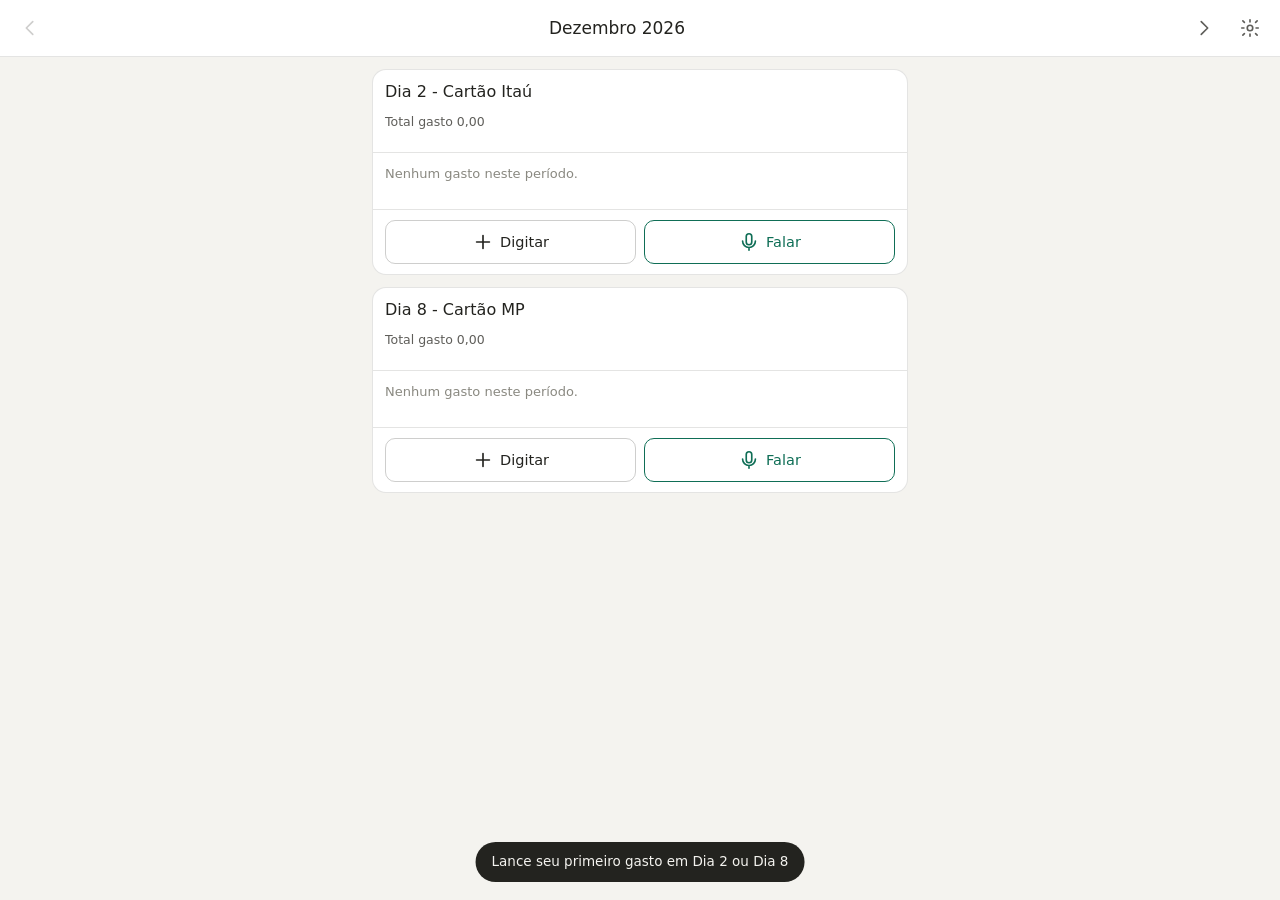
<file: index.html>
<!DOCTYPE html>
<html lang="pt-BR">
<head>
<meta charset="utf-8">
<meta name="viewport" content="width=device-width, initial-scale=1, viewport-fit=cover">
<meta name="theme-color" content="#1d9e75">
<meta name="description" content="Controle de gastos por cartão: dia 2 (Itaú) e dia 8 (MP).">
<title>Gastos</title>
<link rel="manifest" href="manifest.webmanifest">
<link rel="icon" href="icon.svg" type="image/svg+xml">
<link rel="apple-touch-icon" href="icon-192.png">
<meta name="apple-mobile-web-app-capable" content="yes">
<meta name="apple-mobile-web-app-title" content="Gastos">
<link rel="stylesheet" href="styles.css">
</head>
<body>

<svg class="sprite" aria-hidden="true" focusable="false">
  <symbol id="i-left" viewBox="0 0 24 24"><path d="M15 5l-7 7 7 7"/></symbol>
  <symbol id="i-right" viewBox="0 0 24 24"><path d="M9 5l7 7-7 7"/></symbol>
  <symbol id="i-plus" viewBox="0 0 24 24"><path d="M12 5v14M5 12h14"/></symbol>
  <symbol id="i-mic" viewBox="0 0 24 24"><path d="M12 3a3 3 0 0 1 3 3v6a3 3 0 0 1-6 0V6a3 3 0 0 1 3-3z"/><path d="M5 11a7 7 0 0 0 14 0M12 18v3"/></symbol>
  <symbol id="i-pencil" viewBox="0 0 24 24"><path d="M4 20h4l10-10-4-4L4 16v4z"/><path d="M14 6l4 4"/></symbol>
  <symbol id="i-dots" viewBox="0 0 24 24"><circle cx="5" cy="12" r="1.6"/><circle cx="12" cy="12" r="1.6"/><circle cx="19" cy="12" r="1.6"/></symbol>
  <symbol id="i-check" viewBox="0 0 24 24"><path d="M5 13l4 4L19 7"/></symbol>
  <symbol id="i-x" viewBox="0 0 24 24"><path d="M6 6l12 12M18 6L6 18"/></symbol>
  <symbol id="i-trash" viewBox="0 0 24 24"><path d="M4 7h16M9 7V4h6v3M6 7l1 13h10l1-13"/></symbol>
  <symbol id="i-alert" viewBox="0 0 24 24"><circle cx="12" cy="12" r="9"/><path d="M12 8v5M12 16.5v.01"/></symbol>
  <symbol id="i-repeat" viewBox="0 0 24 24"><path d="M4 9V7a2 2 0 0 1 2-2h11l-3-3m3 3-3 3M20 15v2a2 2 0 0 1-2 2H7l3 3m-3-3 3-3"/></symbol>
  <symbol id="i-download" viewBox="0 0 24 24"><path d="M12 4v11m0 0 4-4m-4 4-4-4M4 20h16"/></symbol>
  <symbol id="i-upload" viewBox="0 0 24 24"><path d="M12 16V5m0 0L8 9m4-4 4 4M4 20h16"/></symbol>
  <symbol id="i-gear" viewBox="0 0 24 24"><circle cx="12" cy="12" r="3"/><path d="M12 3v2.4M12 18.6V21M4.2 4.2l1.7 1.7M18.1 18.1l1.7 1.7M3 12h2.4M18.6 12H21M4.2 19.8l1.7-1.7M18.1 5.9l1.7-1.7"/></symbol>
  <symbol id="i-broom" viewBox="0 0 24 24"><path d="M14 4l6 6-7 7-6-6z"/><path d="M9 15l-6 6M5 17l2 2M4 20l2 2"/></symbol>
  <symbol id="i-cloud" viewBox="0 0 24 24"><path d="M7 18h9.5a3.5 3.5 0 0 0 .6-6.95 5.5 5.5 0 0 0-10.6-2A4 4 0 0 0 7 18z"/></symbol>
</svg>

<header class="topbar">
  <button type="button" class="icon-btn" id="btn-prev" aria-label="Mês anterior">
    <svg class="icon"><use href="#i-left"></use></svg>
  </button>
  <h1 class="topbar-title" id="month-label">—</h1>
  <button type="button" class="icon-btn" id="btn-next" aria-label="Mês seguinte">
    <svg class="icon"><use href="#i-right"></use></svg>
  </button>
  <button type="button" class="icon-btn" id="btn-settings" aria-label="Configurações">
    <svg class="icon"><use href="#i-gear"></use></svg>
  </button>
</header>

<main id="screen" aria-live="polite"></main>

<div class="overlay" id="overlay" hidden>
  <div class="sheet" id="sheet" role="dialog" aria-modal="true" aria-labelledby="sheet-title"></div>
</div>

<div class="toast" id="toast" role="status" aria-live="polite" hidden></div>

<input type="file" id="file-input" accept="application/json,.json" hidden>

<script type="module" src="js/app.js"></script>
</body>
</html>
</file>
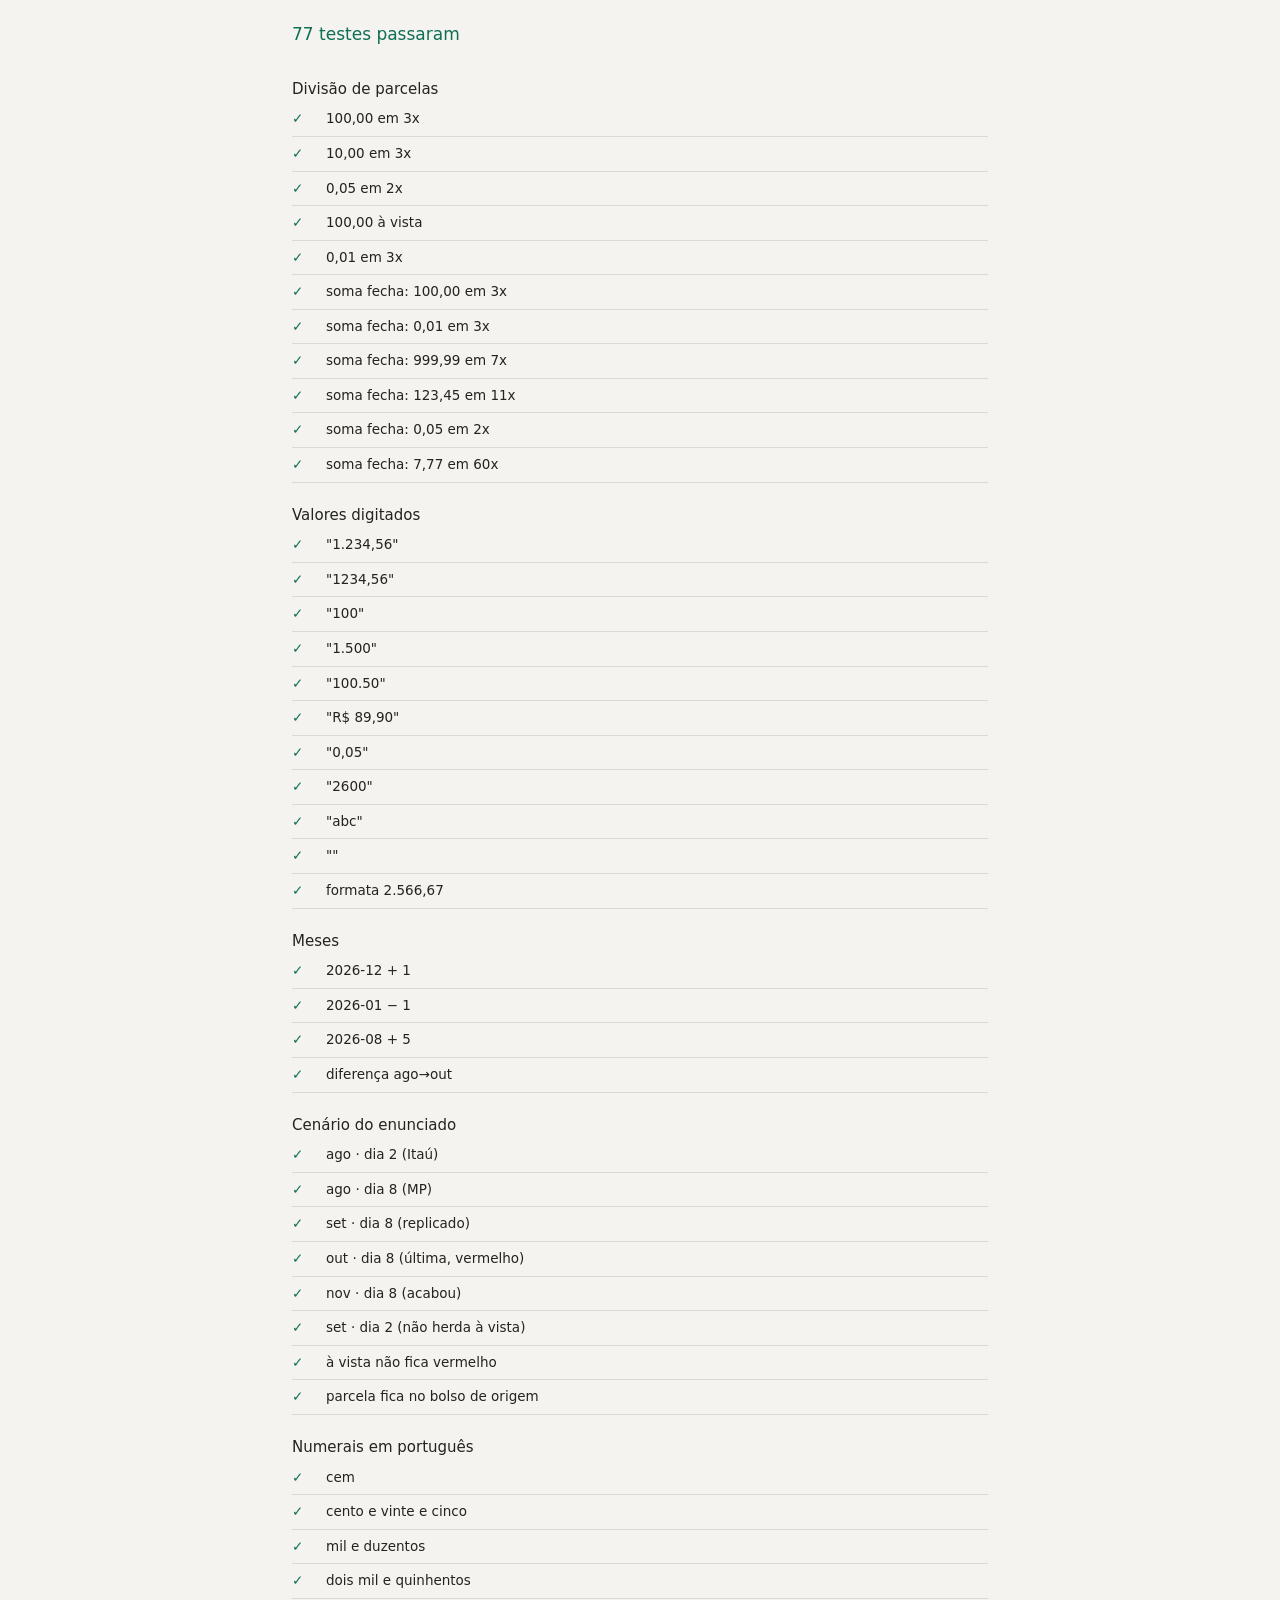
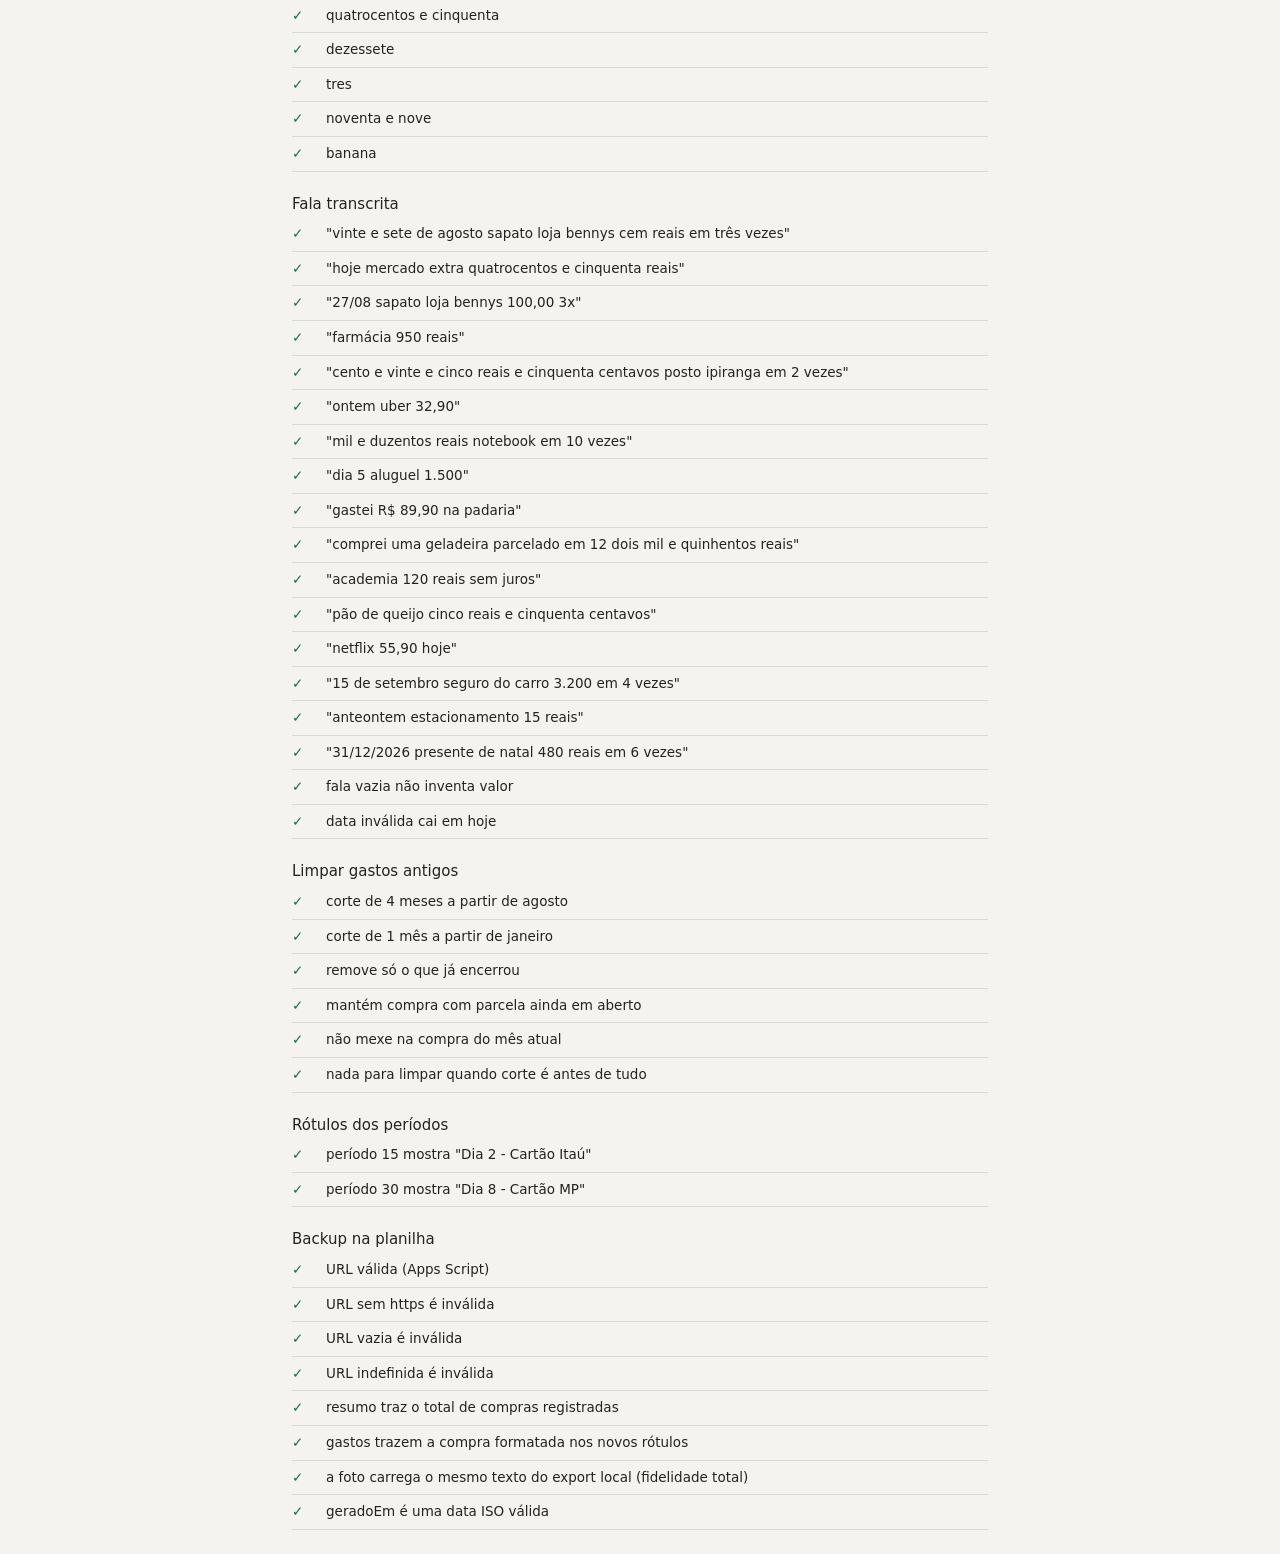
<file: tests.html>
<!DOCTYPE html>
<html lang="pt-BR">
<head>
<meta charset="utf-8">
<meta name="viewport" content="width=device-width, initial-scale=1">
<title>Gastos — testes</title>
<link rel="stylesheet" href="styles.css">
<style>
  main { max-width: 720px; }
  .case { display: grid; grid-template-columns: 26px 1fr; gap: 8px; padding: 7px 0; border-bottom: 1px solid var(--line); font-size: 13.5px; }
  .case b { font-weight: 500; }
  .ok { color: var(--accent); }
  .fail { color: var(--danger); }
  .detail { color: var(--text-soft); font-size: 12.5px; }
  h2 { font-size: 15px; font-weight: 500; margin: 22px 0 2px; }
  #head { position: sticky; top: 0; background: var(--bg); padding: 10px 0; font-size: 17px; font-weight: 500; }
</style>
</head>
<body>
<main>
  <div id="head">Rodando…</div>
  <div id="out"></div>
</main>

<script type="module">
import { splitInstallments, parseValueInput, formatCents } from './js/money.js';
import {
  addMonths, monthDiff, periodLabel, monthSummary, installmentsOf, entriesFor,
  purgeCutoff, purgePlan,
} from './js/model.js';
import { parseFala, wordsToNumber } from './js/voice.js';
import { buildSnapshotPayload, isValidSheetsUrl } from './js/sheets.js';

const out = document.getElementById('out');
let pass = 0, fail = 0;

function group(name) {
  const h = document.createElement('h2');
  h.textContent = name;
  out.appendChild(h);
}

function check(label, actual, expected) {
  const a = JSON.stringify(actual), e = JSON.stringify(expected);
  const ok = a === e;
  ok ? pass++ : fail++;
  const row = document.createElement('div');
  row.className = 'case';
  row.innerHTML = `<span class="${ok ? 'ok' : 'fail'}">${ok ? '✓' : '✕'}</span>
    <span><b>${label}</b>${ok ? '' : `<br><span class="detail">esperado ${e}<br>obtido&nbsp;&nbsp; ${a}</span>`}</span>`;
  out.appendChild(row);
}

// ---------- divisao de parcelas: a soma tem de fechar sempre

group('Divisão de parcelas');
check('100,00 em 3x', splitInstallments(10000, 3), [3333, 3333, 3334]);
check('10,00 em 3x', splitInstallments(1000, 3), [333, 333, 334]);
check('0,05 em 2x', splitInstallments(5, 2), [2, 3]);
check('100,00 à vista', splitInstallments(10000, 1), [10000]);
check('0,01 em 3x', splitInstallments(1, 3), [0, 0, 1]);
for (const [total, n] of [[10000, 3], [1, 3], [99999, 7], [12345, 11], [5, 2], [777, 60]]) {
  const parts = splitInstallments(total, n);
  check(`soma fecha: ${formatCents(total)} em ${n}x`,
    [parts.reduce((a, b) => a + b, 0), parts.length], [total, n]);
}

// ---------- leitura de valores digitados

group('Valores digitados');
const valores = [['1.234,56', 123456], ['1234,56', 123456], ['100', 10000],
  ['1.500', 150000], ['100.50', 10050], ['R$ 89,90', 8990], ['0,05', 5],
  ['2600', 260000], ['abc', null], ['', null]];
for (const [input, expected] of valores) check(`"${input}"`, parseValueInput(input), expected);
check('formata 2.566,67', formatCents(256667), '2.566,67');

// ---------- meses

group('Meses');
check('2026-12 + 1', addMonths('2026-12', 1), '2027-01');
check('2026-01 − 1', addMonths('2026-01', -1), '2025-12');
check('2026-08 + 5', addMonths('2026-08', 5), '2027-01');
check('diferença ago→out', monthDiff('2026-08', '2026-10'), 2);

// ---------- cenário do enunciado

group('Cenário do enunciado');
const st = {
  config: { startMonth: '2026-08' },
  expenses: [
    { id: 'e1', description: 'Sapato loja Bennys', date: '2026-08-27', month: '2026-08', period: 30, totalCents: 10000, installments: 3 },
    { id: 'e2', description: 'Mercado Extra', date: '2026-08-08', month: '2026-08', period: 15, totalCents: 45000, installments: 1 },
  ],
};
const pocket = (m, p) => {
  const s = monthSummary(st, m).periods.find((x) => x.period === p);
  return {
    gasto: formatCents(s.spent),
    linhas: s.entries.map((e) => `${e.isParceled ? `${e.index}/${e.of}` : '—'} ${formatCents(e.cents)}${e.isFinalWarning ? ' VERMELHO' : ''}`),
  };
};
check('ago · dia 2 (Itaú)', pocket('2026-08', 15), { gasto: '450,00', linhas: ['— 450,00'] });
check('ago · dia 8 (MP)', pocket('2026-08', 30), { gasto: '33,33', linhas: ['1/3 33,33'] });
check('set · dia 8 (replicado)', pocket('2026-09', 30), { gasto: '33,33', linhas: ['2/3 33,33'] });
check('out · dia 8 (última, vermelho)', pocket('2026-10', 30), { gasto: '33,34', linhas: ['3/3 33,34 VERMELHO'] });
check('nov · dia 8 (acabou)', pocket('2026-11', 30), { gasto: '0,00', linhas: [] });
check('set · dia 2 (não herda à vista)', pocket('2026-09', 15), { gasto: '0,00', linhas: [] });
check('à vista não fica vermelho',
  installmentsOf(st.expenses[1]).map((p) => p.isFinalWarning), [false]);
check('parcela fica no bolso de origem',
  entriesFor(st, '2026-10', 15).length, 0);

// ---------- numerais escritos

group('Numerais em português');
const numerais = [[['cem'], 100], [['cento', 'e', 'vinte', 'e', 'cinco'], 125],
  [['mil', 'e', 'duzentos'], 1200], [['dois', 'mil', 'e', 'quinhentos'], 2500],
  [['quatrocentos', 'e', 'cinquenta'], 450], [['dezessete'], 17],
  [['tres'], 3], [['noventa', 'e', 'nove'], 99], [['banana'], null]];
for (const [tokens, expected] of numerais) check(tokens.join(' '), wordsToNumber(tokens), expected);

// ---------- fala

group('Fala transcrita');
const HOJE = '2026-08-27';
const falas = [
  ['vinte e sete de agosto sapato loja bennys cem reais em três vezes', '2026-08-27', 'Sapato loja bennys', 10000, 3],
  ['hoje mercado extra quatrocentos e cinquenta reais', '2026-08-27', 'Mercado extra', 45000, 1],
  ['27/08 sapato loja bennys 100,00 3x', '2026-08-27', 'Sapato loja bennys', 10000, 3],
  ['farmácia 950 reais', '2026-08-27', 'Farmácia', 95000, 1],
  ['cento e vinte e cinco reais e cinquenta centavos posto ipiranga em 2 vezes', '2026-08-27', 'Posto ipiranga', 12550, 2],
  ['ontem uber 32,90', '2026-08-26', 'Uber', 3290, 1],
  ['mil e duzentos reais notebook em 10 vezes', '2026-08-27', 'Notebook', 120000, 10],
  ['dia 5 aluguel 1.500', '2026-08-05', 'Aluguel', 150000, 1],
  ['gastei R$ 89,90 na padaria', '2026-08-27', 'Padaria', 8990, 1],
  ['comprei uma geladeira parcelado em 12 dois mil e quinhentos reais', '2026-08-27', 'Geladeira', 250000, 12],
  ['academia 120 reais sem juros', '2026-08-27', 'Academia', 12000, 1],
  ['pão de queijo cinco reais e cinquenta centavos', '2026-08-27', 'Pão de queijo', 550, 1],
  ['netflix 55,90 hoje', '2026-08-27', 'Netflix', 5590, 1],
  ['15 de setembro seguro do carro 3.200 em 4 vezes', '2026-09-15', 'Seguro do carro', 320000, 4],
  ['anteontem estacionamento 15 reais', '2026-08-25', 'Estacionamento', 1500, 1],
  ['31/12/2026 presente de natal 480 reais em 6 vezes', '2026-12-31', 'Presente de natal', 48000, 6],
];
for (const [fala, date, description, totalCents, installments] of falas) {
  const r = parseFala(fala, HOJE);
  check(`"${fala}"`,
    { date: r.date, description: r.description, totalCents: r.totalCents, installments: r.installments },
    { date, description, totalCents, installments });
}
check('fala vazia não inventa valor',
  (() => { const r = parseFala('', HOJE); return [r.totalCents, r.installments, r.description]; })(),
  [null, 1, '']);
check('data inválida cai em hoje', parseFala('40/13 mercado 50 reais', HOJE).date, HOJE);

// ---------- limpeza de meses passados

group('Limpar gastos antigos');
check('corte de 4 meses a partir de agosto', purgeCutoff(4, '2026-08'), '2026-04');
check('corte de 1 mês a partir de janeiro', purgeCutoff(1, '2026-01'), '2025-12');
const stPurge = {
  config: { startMonth: '2026-01' },
  expenses: [
    { id: 'e1', description: 'Compra velha encerrada', date: '2026-02-05', month: '2026-02', period: 15, totalCents: 9000, installments: 1 },
    { id: 'e2', description: 'Financiamento ainda rodando', date: '2026-03-10', month: '2026-03', period: 30, totalCents: 120000, installments: 12 },
    { id: 'e3', description: 'Compra atual', date: '2026-08-01', month: '2026-08', period: 15, totalCents: 5000, installments: 1 },
  ],
};
const plan = purgePlan(stPurge, purgeCutoff(4, '2026-08'));
check('remove só o que já encerrou', plan.expenses.map((e) => e.id), ['e1']);
check('mantém compra com parcela ainda em aberto', plan.keepRunning.map((e) => e.id), ['e2']);
check('não mexe na compra do mês atual', plan.expenses.some((e) => e.id === 'e3'), false);
check('nada para limpar quando corte é antes de tudo',
  purgePlan(stPurge, '2025-01').nothingToDo, true);

// ---------- rótulos dos períodos

group('Rótulos dos períodos');
check('período 15 mostra "Dia 2 - Cartão Itaú"', periodLabel(15), 'Dia 2 - Cartão Itaú');
check('período 30 mostra "Dia 8 - Cartão MP"', periodLabel(30), 'Dia 8 - Cartão MP');

// ---------- backup automático na planilha (Google Sheets)

group('Backup na planilha');
check('URL válida (Apps Script)', isValidSheetsUrl('https://script.google.com/macros/s/AKfycb.../exec'), true);
check('URL sem https é inválida', isValidSheetsUrl('http://script.google.com/x'), false);
check('URL vazia é inválida', isValidSheetsUrl(''), false);
check('URL indefinida é inválida', isValidSheetsUrl(undefined), false);

const stSnap = {
  config: { startMonth: '2026-08', keepMonths: 4 },
  expenses: [
    { id: 'e1', description: 'Sapato', date: '2026-08-27', month: '2026-08', period: 30, totalCents: 10000, installments: 3 },
  ],
};
const snap = buildSnapshotPayload(stSnap, '{"json":"completo"}');
check('resumo traz o total de compras registradas',
  [snap.resumo.mesInicialDoApp, snap.resumo.manterUltimosMeses, snap.resumo.totalDeComprasRegistradas],
  ['Agosto 2026', 4, 1]);
check('gastos trazem a compra formatada nos novos rótulos',
  snap.gastos, [{ data: '2026-08-27', descricao: 'Sapato', mes: 'Agosto 2026', periodo: 'Dia 8 - Cartão MP', valorTotal: '100,00', parcelas: 3 }]);
check('a foto carrega o mesmo texto do export local (fidelidade total)',
  snap.json, '{"json":"completo"}');
check('geradoEm é uma data ISO válida',
  typeof snap.geradoEm === 'string' && !Number.isNaN(Date.parse(snap.geradoEm)), true);

// ---------- resultado

const head = document.getElementById('head');
head.textContent = fail === 0
  ? `${pass} testes passaram`
  : `${fail} de ${pass + fail} falharam`;
head.className = fail === 0 ? 'ok' : 'fail';
document.title = fail === 0 ? `OK (${pass})` : `FALHOU (${fail})`;
</script>
</body>
</html>
</file>
<file: styles.css>
/* Mobile-first. Alvos de toque com no minimo 44px. */

:root {
  color-scheme: light dark;
  --bg: #f4f3ef;
  --surface: #ffffff;
  --surface-alt: #f1efe8;
  --text: #23231f;
  --text-soft: #5f5e5a;
  --text-faint: #8a8981;
  --line: rgba(35, 35, 31, 0.12);
  --line-strong: rgba(35, 35, 31, 0.22);
  --accent: #0f6e56;
  --accent-bg: #e1f5ee;
  --danger: #a32d2d;
  --danger-bg: #fceaea;
  --radius: 10px;
  --radius-lg: 14px;
  --safe-b: env(safe-area-inset-bottom, 0px);
}

@media (prefers-color-scheme: dark) {
  :root {
    --bg: #17171a;
    --surface: #212126;
    --surface-alt: #2a2a30;
    --text: #edece7;
    --text-soft: #a8a7a0;
    --text-faint: #7e7d77;
    --line: rgba(237, 236, 231, 0.14);
    --line-strong: rgba(237, 236, 231, 0.26);
    --accent: #5dcaa5;
    --accent-bg: #10382e;
    --danger: #f09595;
    --danger-bg: #3d1a1a;
  }
}

* { box-sizing: border-box; -webkit-tap-highlight-color: transparent; }

html, body {
  margin: 0;
  background: var(--bg);
  color: var(--text);
  font: 400 16px/1.45 system-ui, -apple-system, "Segoe UI", Roboto, sans-serif;
  overscroll-behavior-y: contain;
}

.sprite { display: none; }
.icon { width: 22px; height: 22px; fill: none; stroke: currentColor; stroke-width: 1.8; stroke-linecap: round; stroke-linejoin: round; }
.icon--sm { width: 15px; height: 15px; }

/* ---------- barra de topo */

.topbar {
  position: sticky;
  top: 0;
  z-index: 5;
  display: grid;
  grid-template-columns: 44px 1fr 44px 44px;
  align-items: center;
  gap: 2px;
  padding: max(env(safe-area-inset-top, 0px), 6px) 8px 6px;
  background: var(--surface);
  border-bottom: 1px solid var(--line);
}

.topbar-title { margin: 0; font-size: 17px; font-weight: 500; text-align: center; }

.icon-btn {
  display: flex;
  align-items: center;
  justify-content: center;
  width: 44px;
  height: 44px;
  border: 0;
  border-radius: var(--radius);
  background: transparent;
  color: var(--text-soft);
  cursor: pointer;
}
.icon-btn:active { background: var(--surface-alt); }
.icon-btn[disabled] { opacity: 0.3; }

/* ---------- corpo */

main { padding: 12px 12px calc(24px + var(--safe-b)); max-width: 560px; margin: 0 auto; }

/* ---------- bolso (agrupamento por cartao/fatura) */

.pocket {
  background: var(--surface);
  border: 1px solid var(--line);
  border-radius: var(--radius-lg);
  margin-bottom: 12px;
  overflow: hidden;
}

.pocket-head {
  display: flex;
  align-items: center;
  justify-content: space-between;
  gap: 8px;
  padding: 10px 12px;
}

.pocket-head h2 { margin: 0; font-size: 16px; font-weight: 500; }

.pocket-bar {
  display: flex;
  justify-content: space-between;
  gap: 8px;
  padding: 0 12px 8px;
  font-size: 12.5px;
  color: var(--text-soft);
}
.pocket-bar b { font-weight: 500; font-variant-numeric: tabular-nums; }
.pocket-bar .neg { color: var(--danger); }

.entries { list-style: none; margin: 0; padding: 0; border-top: 1px solid var(--line); }

.entry {
  display: grid;
  grid-template-columns: 46px 1fr auto;
  align-items: center;
  gap: 8px;
  width: 100%;
  min-height: 46px;
  padding: 8px 12px;
  border: 0;
  border-bottom: 1px solid var(--line);
  background: transparent;
  color: inherit;
  font: inherit;
  text-align: left;
  cursor: pointer;
}
.entry:last-child { border-bottom: 0; }
.entry:active { background: var(--surface-alt); }

.entry-date { font-size: 12px; color: var(--text-faint); font-variant-numeric: tabular-nums; }
.entry-main { min-width: 0; }
.entry-desc { display: block; overflow: hidden; text-overflow: ellipsis; white-space: nowrap; font-size: 14.5px; }
.entry-meta { display: block; margin-top: 1px; font-size: 11.5px; color: var(--text-faint); }
.entry-value { font-size: 14.5px; font-variant-numeric: tabular-nums; }

.entry--inherited .entry-desc { color: var(--text-soft); }

.entry--final { background: var(--danger-bg); }
.entry--final .entry-date,
.entry--final .entry-desc,
.entry--final .entry-meta,
.entry--final .entry-value { color: var(--danger); }

.pocket-empty { padding: 12px; border-top: 1px solid var(--line); font-size: 13px; color: var(--text-faint); }

.pocket-actions { display: flex; gap: 8px; padding: 10px 12px; border-top: 1px solid var(--line); }

/* ---------- botoes */

.btn {
  display: inline-flex;
  align-items: center;
  justify-content: center;
  gap: 6px;
  flex: 1;
  min-height: 44px;
  padding: 0 12px;
  border: 1px solid var(--line-strong);
  border-radius: var(--radius);
  background: transparent;
  color: var(--text);
  font: inherit;
  font-size: 14.5px;
  cursor: pointer;
}
.btn:active { transform: scale(0.985); background: var(--surface-alt); }
.btn--accent { border-color: var(--accent); color: var(--accent); }
.btn--solid { border-color: var(--accent); background: var(--accent); color: var(--surface); }
.btn--danger { border-color: var(--danger); color: var(--danger); }
.btn--grow { flex: 1.5; }

/* ---------- folha modal */

.overlay {
  position: fixed;
  inset: 0;
  z-index: 20;
  display: flex;
  align-items: flex-end;
  justify-content: center;
  background: rgba(0, 0, 0, 0.4);
  padding: 0;
}
.overlay[hidden] { display: none; }

.sheet {
  width: 100%;
  max-width: 560px;
  max-height: 92vh;
  overflow-y: auto;
  background: var(--surface);
  border-radius: var(--radius-lg) var(--radius-lg) 0 0;
  padding-bottom: calc(12px + var(--safe-b));
  animation: rise 0.18s ease-out;
}
@keyframes rise { from { transform: translateY(14px); } }
@media (prefers-reduced-motion: reduce) { .sheet { animation: none; } }

.sheet-head {
  position: sticky;
  top: 0;
  display: flex;
  align-items: center;
  justify-content: space-between;
  gap: 8px;
  padding: 12px 12px 10px;
  background: var(--surface);
  border-bottom: 1px solid var(--line);
}
.sheet-head h2 { margin: 0; font-size: 16px; font-weight: 500; }
.sheet-head p { margin: 2px 0 0; font-size: 12.5px; color: var(--text-soft); }
.sheet-body { padding: 12px; }
.sheet-foot { display: flex; gap: 8px; padding: 10px 12px 0; }

/* ---------- formulario */

.field { margin-bottom: 12px; }
.field label { display: block; margin-bottom: 4px; font-size: 12.5px; color: var(--text-soft); }
.field-row { display: grid; grid-template-columns: 1.4fr 1fr; gap: 10px; }

input[type="text"], input[type="date"], input[type="number"], textarea, select {
  width: 100%;
  min-height: 44px;
  padding: 8px 10px;
  border: 1px solid var(--line-strong);
  border-radius: var(--radius);
  background: var(--surface);
  color: var(--text);
  font: inherit;
  font-size: 16px;
}
textarea { min-height: 76px; resize: vertical; line-height: 1.4; }
input:focus-visible, textarea:focus-visible, .btn:focus-visible, .entry:focus-visible, .icon-btn:focus-visible {
  outline: 2px solid var(--accent);
  outline-offset: 1px;
}
input[inputmode="decimal"], input[type="number"] { font-variant-numeric: tabular-nums; }

.error { margin: -8px 0 10px; font-size: 12.5px; color: var(--danger); }
.error[hidden] { display: none; }

.hint { margin: 0 0 10px; font-size: 12.5px; color: var(--text-soft); }

.preview {
  background: var(--surface-alt);
  border-radius: var(--radius);
  padding: 10px 12px;
  font-size: 13px;
  line-height: 1.6;
  color: var(--text-soft);
}
.preview b { color: var(--text); font-weight: 500; font-variant-numeric: tabular-nums; }
.preview .last { color: var(--danger); }
.preview .chips { display: flex; flex-wrap: wrap; gap: 4px 10px; margin-top: 4px; }

/* ---------- painel de voz */

.voice {
  background: var(--accent-bg);
  border-radius: var(--radius);
  padding: 12px;
  margin-bottom: 12px;
}
.voice-status { display: flex; align-items: center; gap: 6px; font-size: 12.5px; color: var(--accent); }
.voice-transcript { margin: 6px 0 0; font-size: 14.5px; color: var(--accent); min-height: 1.4em; }
.voice.is-error { background: var(--danger-bg); }
.voice.is-error .voice-status, .voice.is-error .voice-transcript { color: var(--danger); }
.pulse { animation: pulse 1.1s ease-in-out infinite; }
@keyframes pulse { 50% { opacity: 0.35; } }
@media (prefers-reduced-motion: reduce) { .pulse { animation: none; } }

/* ---------- lista de opcoes na folha */

.options { list-style: none; margin: 0; padding: 0; }
.options button {
  display: flex;
  align-items: center;
  gap: 10px;
  width: 100%;
  min-height: 50px;
  padding: 10px 12px;
  border: 0;
  border-bottom: 1px solid var(--line);
  background: transparent;
  color: var(--text);
  font: inherit;
  font-size: 15px;
  text-align: left;
  cursor: pointer;
}
.options button:active { background: var(--surface-alt); }
.options button .icon { color: var(--text-faint); flex: none; }
.options .is-danger, .options .is-danger .icon { color: var(--danger); }
.options small { display: block; font-size: 12px; color: var(--text-faint); font-weight: 400; }

.list-plain { list-style: none; margin: 0 0 10px; padding: 0; }
.list-plain li {
  padding: 8px 0;
  border-bottom: 1px solid var(--line);
  font-size: 13.5px;
  color: var(--text-soft);
}
.list-plain li:last-child { border-bottom: 0; }

/* ---------- configuracoes: secoes, chave liga/desliga */

.settings-section {
  display: flex;
  align-items: center;
  gap: 6px;
  margin: 18px 0 8px;
  font-size: 13px;
  font-weight: 500;
  color: var(--text-soft);
  text-transform: uppercase;
  letter-spacing: 0.02em;
}
.settings-section .icon { color: var(--text-faint); }
.settings-section:first-child { margin-top: 0; }

.setting-row {
  display: flex;
  align-items: center;
  justify-content: space-between;
  gap: 12px;
  padding: 10px 0;
  border-bottom: 1px solid var(--line);
}
.setting-title { margin: 0; font-size: 14.5px; }
.setting-desc { margin: 2px 0 0; font-size: 12.5px; color: var(--text-soft); line-height: 1.5; }

.switch { position: relative; display: inline-flex; flex: none; width: 42px; height: 26px; cursor: pointer; }
.switch input { position: absolute; opacity: 0; width: 100%; height: 100%; margin: 0; cursor: pointer; }
.switch-track {
  position: absolute;
  inset: 0;
  border-radius: 999px;
  background: var(--line-strong);
  transition: background 0.15s ease;
}
.switch-track::before {
  content: "";
  position: absolute;
  top: 3px;
  left: 3px;
  width: 20px;
  height: 20px;
  border-radius: 50%;
  background: var(--surface);
  box-shadow: 0 1px 2px rgba(0, 0, 0, 0.25);
  transition: transform 0.15s ease;
}
.switch input:checked + .switch-track { background: var(--accent); }
.switch input:checked + .switch-track::before { transform: translateX(16px); }
.switch input:focus-visible + .switch-track { outline: 2px solid var(--accent); outline-offset: 2px; }

/* ---------- toast */

.toast {
  position: fixed;
  left: 50%;
  bottom: calc(18px + var(--safe-b));
  z-index: 40;
  transform: translateX(-50%);
  max-width: 90vw;
  padding: 10px 16px;
  border-radius: 999px;
  background: var(--text);
  color: var(--bg);
  font-size: 13.5px;
}
.toast[hidden] { display: none; }
</file>
